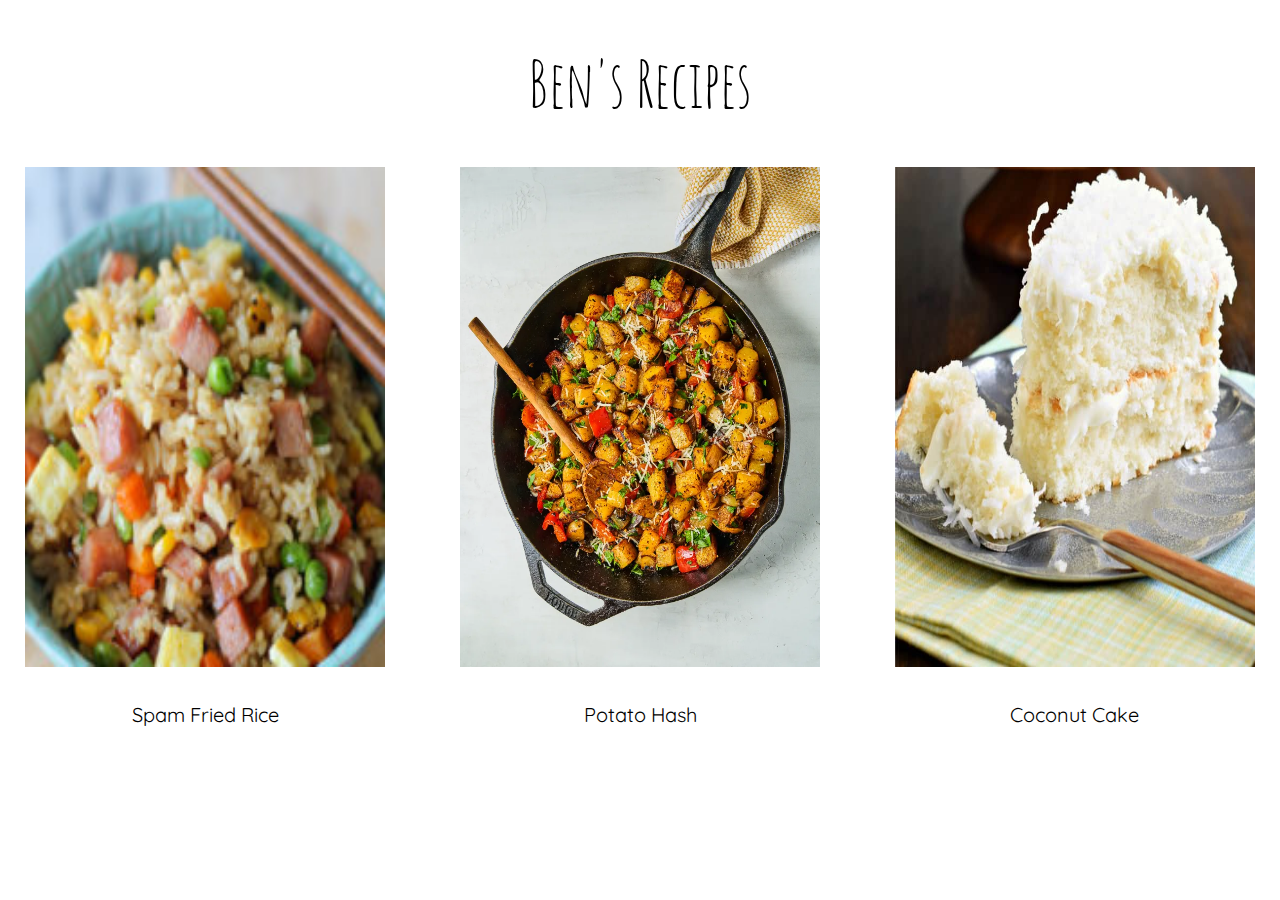
<file: recipe website/index.html>
<!DOCTYPE html>

<html>
    <head>
        <link rel="stylesheet" href="styles.css"/>
        <title>Recipes</title>	
        <meta charset="utf-8"> 
    </head>
    
    <body>
        <h1 class="heading">Ben's Recipes</h1>    
        <div class="content">
            <div class="item">
                <a href="recipes/spam_rice.html"><img src="recipes-images/rice.jpg"></a>
                <p>Spam Fried Rice</p>
            </div>
            <div class="item">
                <a href="recipes/hash.html"> <img src="recipes-images/hash.webp"></a>
                <p>Potato Hash</p>

            </div>
            <div class="item">
                <a href="recipes/coco_cake.html"><img src="recipes-images/cake.jpg"></a>
                <p> Coconut Cake </p>
            </div>
        </div>
    </body>
</html>
</file>
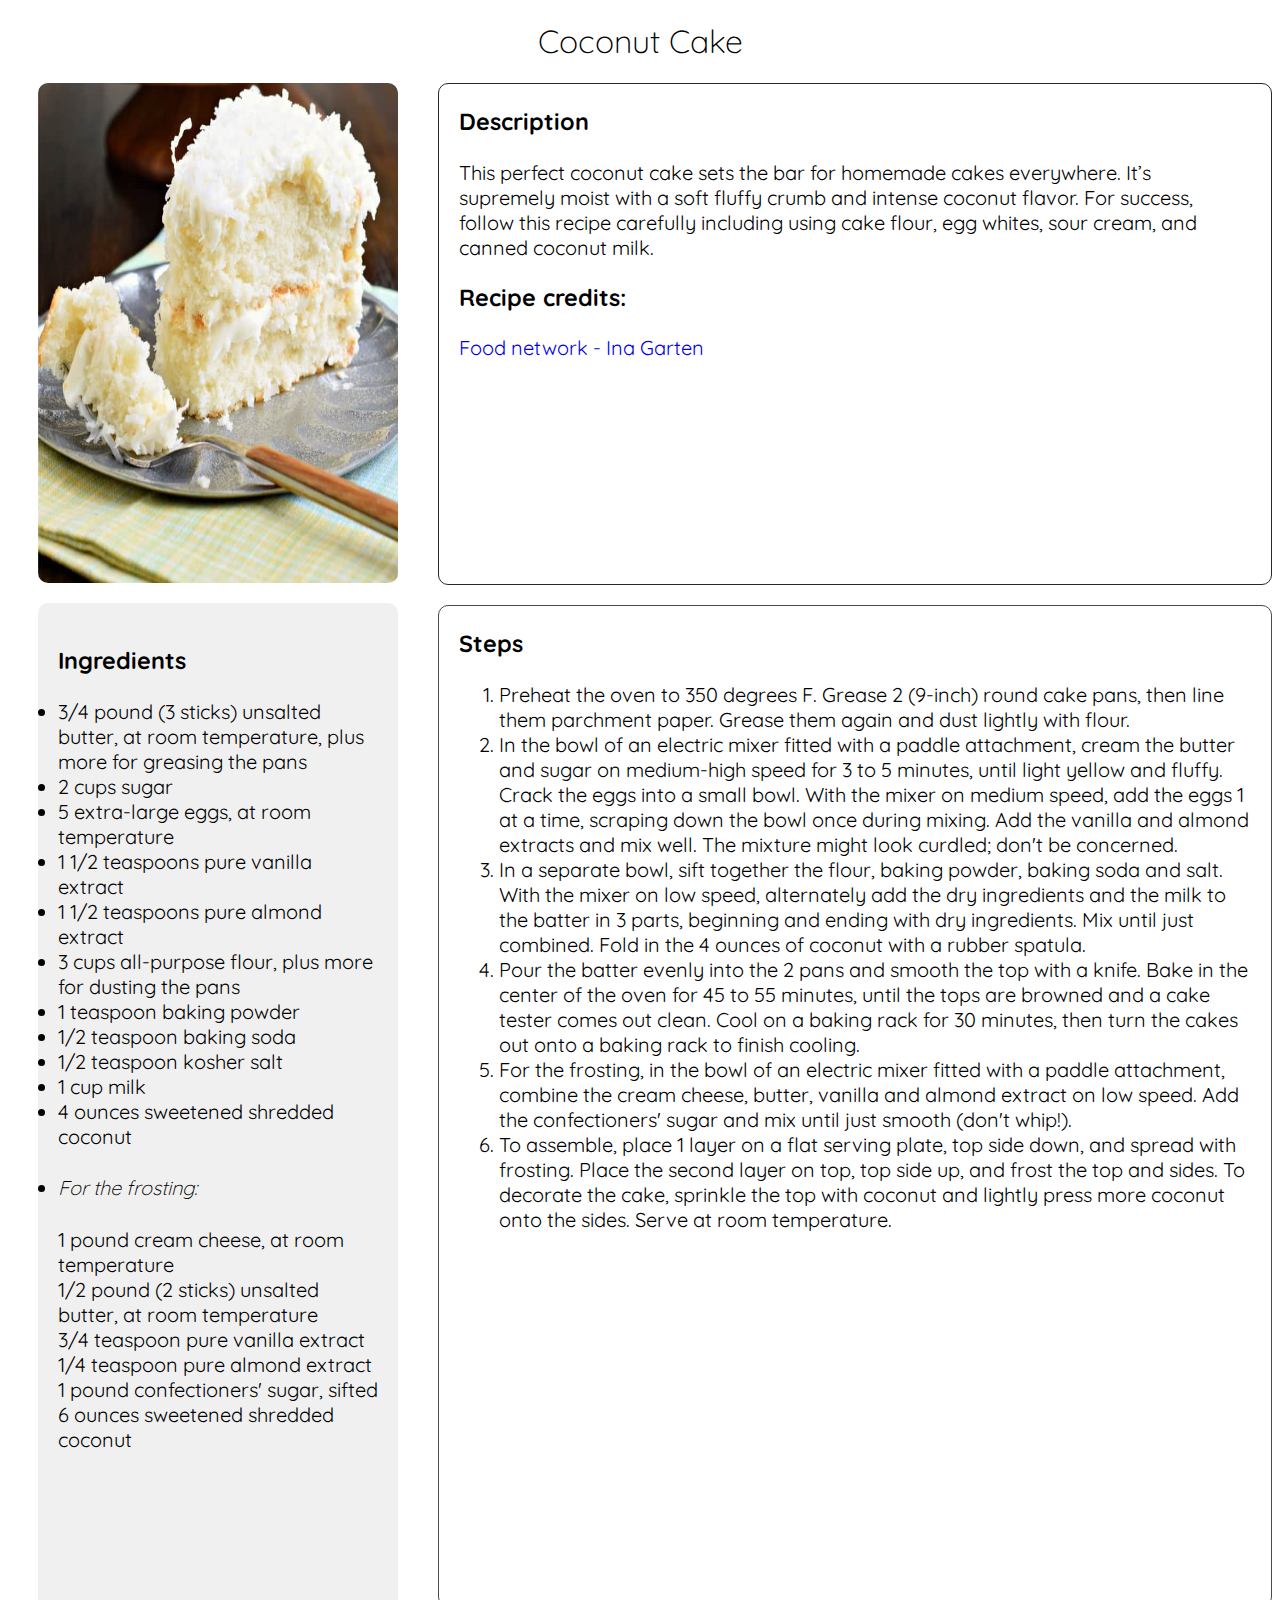
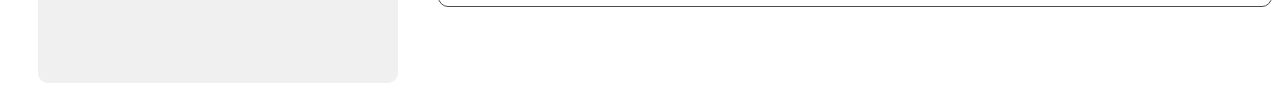
<file: recipe website/recipes/coco_cake.html>
<!DOCTYPE html>
<html>
    <heading>
        <meta charset="utf-8">
        <link rel="stylesheet" href="../styles.css">
        <title>Coconut Cake</title>

    </heading>
    <body>

        <h1 class="recipe-title">Coconut Cake </h1>
        <div class="content">
            <div class="left">
                <img class="pizza" src="../recipes-images/cake.jpg">
                <div class="ingredients-container">
                    <h3>Ingredients</h3>
                            <li>3/4 pound (3 sticks) unsalted butter, at room temperature, plus more for greasing the pans</li>
                            <li>2 cups sugar</li>
                            <li>5 extra-large eggs, at room temperature</li>
                            <li>1 1/2 teaspoons pure vanilla extract</li>
                            <li>1 1/2 teaspoons pure almond extract</li>
                            <li>3 cups all-purpose flour, plus more for dusting the pans</li>
                            <li>1 teaspoon baking powder</li>
                            <li>1/2 teaspoon baking soda</li>
                            <li>1/2 teaspoon kosher salt</li>
                            <li>1 cup milk</li>
                            <li>4 ounces sweetened shredded coconut</li>
                        </ul>

                        <em><li><h4>For the frosting:</h4></li></em>
                        <ul>
                            <li>1 pound cream cheese, at room temperature</li>
                            <li>1/2 pound (2 sticks) unsalted butter, at room temperature</li>
                            <li>3/4 teaspoon pure vanilla extract</li>
                            <li>1/4 teaspoon pure almond extract</li>
                            <li>1 pound confectioners' sugar, sifted</li>
                            <li>6 ounces sweetened shredded coconut</li>
                        
                        </ul>
                        
                    </ul>
                </div>
            </div>
            <div class="right">
                <div class ="right-top">
                    <h3>Description</h3>
                    <p>This perfect coconut cake sets the bar for homemade cakes everywhere. It’s supremely moist with a soft fluffy crumb and intense coconut flavor. For success, follow this recipe carefully including using cake flour, egg whites, sour cream, and canned coconut milk.</p>
                    <h3>Recipe credits:</h3>
                    <ul>

                        <li><a href="https://www.foodnetwork.com/recipes/ina-garten/coconut-cake-recipe-1947027"> Food network - Ina Garten</a></li>
                    </ul>
                </div>
                    <div class="steps-container">
                        <h3>Steps</h3>
                        <ol>
                            <li>Preheat the oven to 350 degrees F. Grease 2 (9-inch) round cake pans, then line them parchment paper. Grease them again and dust lightly with flour.</li>
                            <li>In the bowl of an electric mixer fitted with a paddle attachment, cream the butter and sugar on medium-high speed for 3 to 5 minutes, until light yellow and fluffy. Crack the eggs into a small bowl. With the mixer on medium speed, add the eggs 1 at a time, scraping down the bowl once during mixing. Add the vanilla and almond extracts and mix well. The mixture might look curdled; don't be concerned.</li>
                            <li>In a separate bowl, sift together the flour, baking powder, baking soda and salt. With the mixer on low speed, alternately add the dry ingredients and the milk to the batter in 3 parts, beginning and ending with dry ingredients. Mix until just combined. Fold in the 4 ounces of coconut with a rubber spatula.</li>
                            <li>Pour the batter evenly into the 2 pans and smooth the top with a knife. Bake in the center of the oven for 45 to 55 minutes, until the tops are browned and a cake tester comes out clean. Cool on a baking rack for 30 minutes, then turn the cakes out onto a baking rack to finish cooling.</li>
                            <li>For the frosting, in the bowl of an electric mixer fitted with a paddle attachment, combine the cream cheese, butter, vanilla and almond extract on low speed. Add the confectioners' sugar and mix until just smooth (don't whip!).</li>
                            <li>To assemble, place 1 layer on a flat serving plate, top side down, and spread with frosting. Place the second layer on top, top side up, and frost the top and sides. To decorate the cake, sprinkle the top with coconut and lightly press more coconut onto the sides. Serve at room temperature.</li>
            
                        </ol>
                    </div>
            </div>
        </div>
    </body>
</html>
</file>
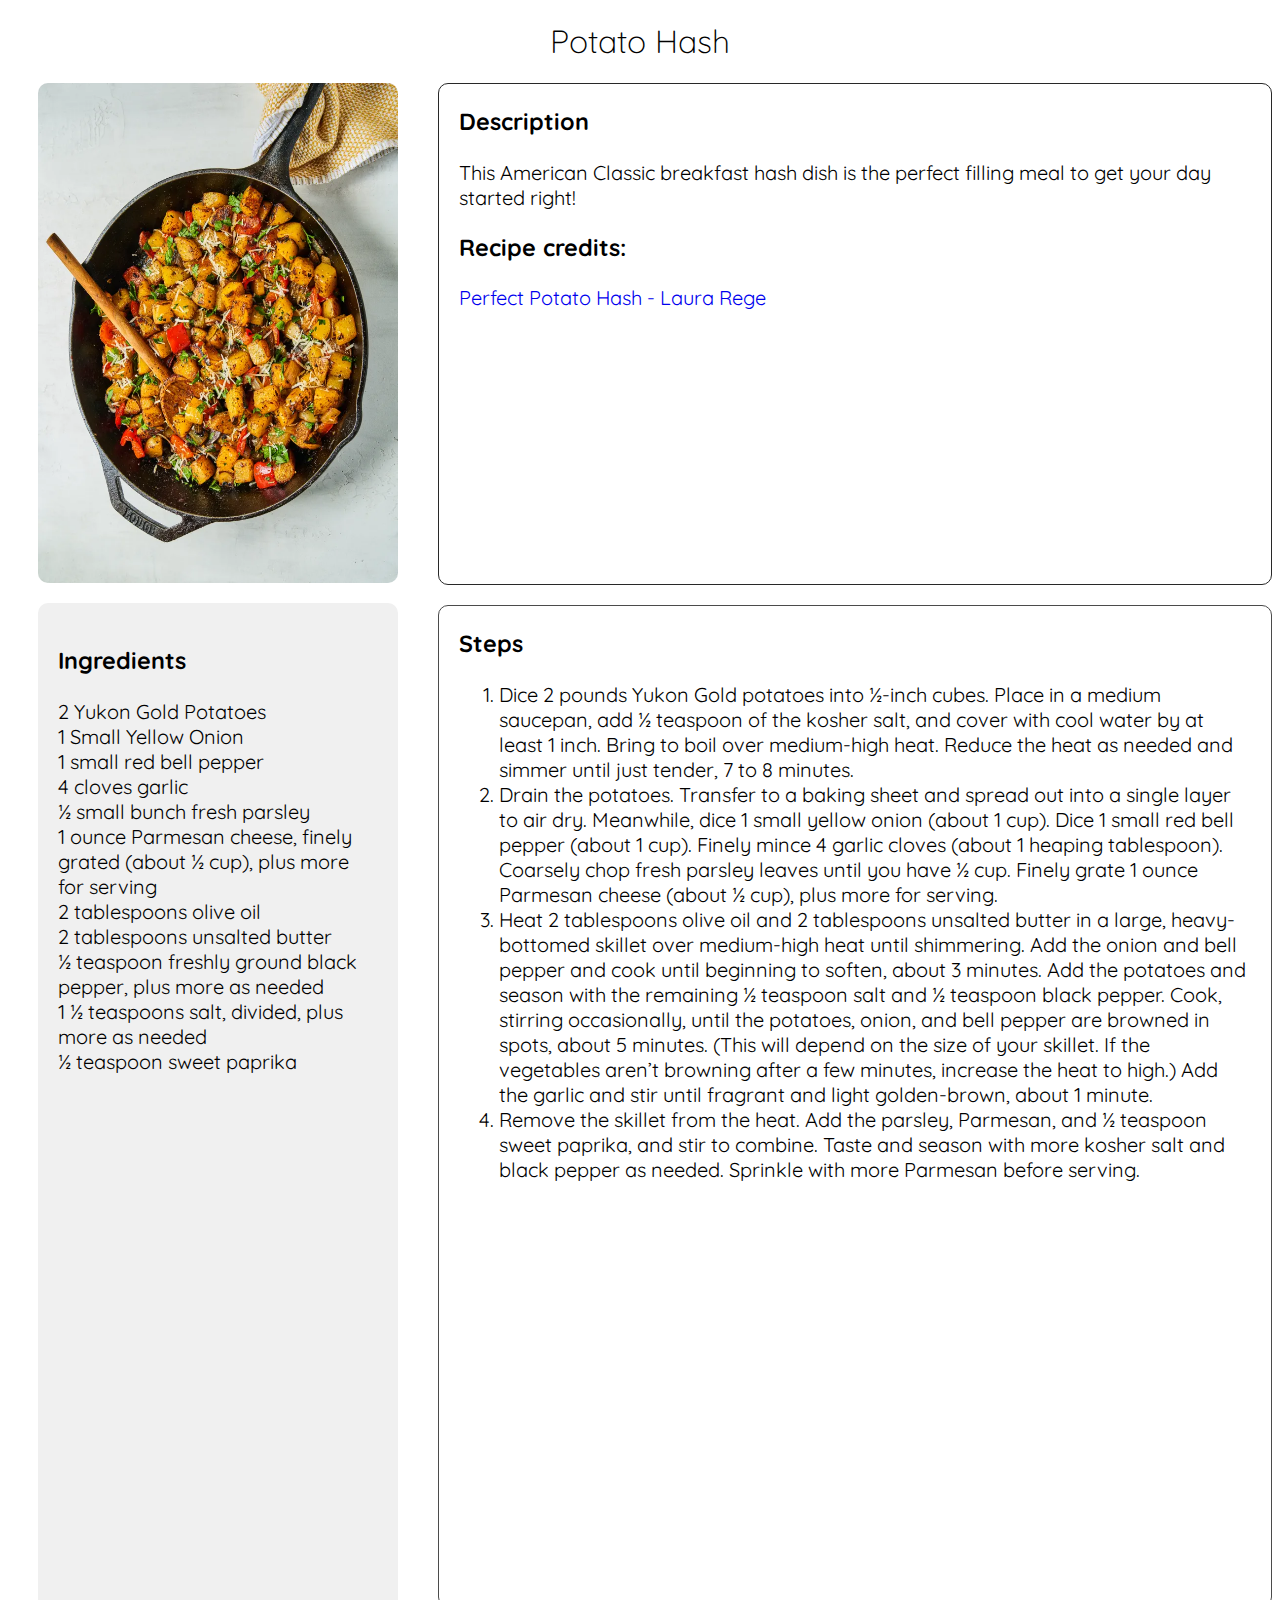
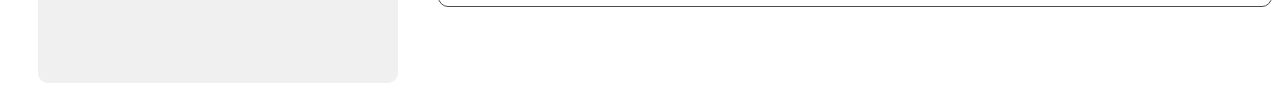
<file: recipe website/recipes/hash.html>
<!DOCTYPE html>
<html>
    <heading>
        
        <meta charset="utf-8">
        <title>Potato Hash</title>
        <link rel="stylesheet" href="../styles.css">

    </heading>
    <body>      
        <h1 class="recipe-title">Potato Hash</h1>
        <div class="content">
            <div class="left">
                <img src="../recipes-images/hash.webp" height=700 width=700>
                <div class="ingredients-container">
                    <h3>Ingredients</h3>
                    <ul>
                        <li>2 Yukon Gold Potatoes </li>
                        <li>1 Small Yellow Onion </li>
                        <li>1 small red bell pepper</li>
                        <li>4 cloves garlic</li>
                        <li>½ small bunch fresh parsley</li>
                        <li>1 ounce Parmesan cheese, finely grated (about ½ cup), plus more for serving</li>
                        <li>2 tablespoons olive oil</li>
                        <li>2 tablespoons unsalted butter</li>
                        <li>½ teaspoon freshly ground black pepper, plus more as needed</li>
                        <li>1 ½ teaspoons salt, divided, plus more as needed</li>
                        <li>½ teaspoon sweet paprika</li>
                    </ul>
                </div>
            </div>
            <div class="right">
                <div class="right-top">
                    <h3>Description</h3>
                    <p>This American Classic breakfast hash dish is the perfect filling meal to get your day started right!</p>
                    <h3>Recipe credits:</h3>
                    <ul>
                        <li><a href="https://www.thekitchn.com/potato-hash-recipe-23199140">Perfect Potato Hash - Laura Rege</a></li>
                    </ul>
                </div>
                <div class="steps-container">
                <h3>Steps</h3>
                <ol>
                    <li>Dice 2 pounds Yukon Gold potatoes into ½-inch cubes. Place in a medium saucepan, add ½ teaspoon of the kosher salt, and cover with cool water by at least 1 inch. Bring to boil over medium-high heat. Reduce the heat as needed and simmer until just tender, 7 to 8 minutes.</li>
                    <li>Drain the potatoes. Transfer to a baking sheet and spread out into a single layer to air dry. Meanwhile, dice 1 small yellow onion (about 1 cup). Dice 1 small red bell pepper (about 1 cup). Finely mince 4 garlic cloves (about 1 heaping tablespoon). Coarsely chop fresh parsley leaves until you have ½ cup. Finely grate 1 ounce Parmesan cheese (about ½ cup), plus more for serving.</li>
                    <li>Heat 2 tablespoons olive oil and 2 tablespoons unsalted butter in a large, heavy-bottomed skillet over medium-high heat until shimmering. Add the onion and bell pepper and cook until beginning to soften, about 3 minutes. Add the potatoes and season with the remaining ½ teaspoon salt and ½ teaspoon black pepper. Cook, stirring occasionally, until the potatoes, onion, and bell pepper are browned in spots, about 5 minutes. (This will depend on the size of your skillet. If the vegetables aren’t browning after a few minutes, increase the heat to high.) Add the garlic and stir until fragrant and light golden-brown, about 1 minute.</li>
                    <li>Remove the skillet from the heat. Add the parsley, Parmesan, and ½ teaspoon sweet paprika, and stir to combine. Taste and season with more kosher salt and black pepper as needed. Sprinkle with more Parmesan before serving.</li>
            

                </ol>
                </div>
            </div>
        </div>
    </body>
</html>
</file>
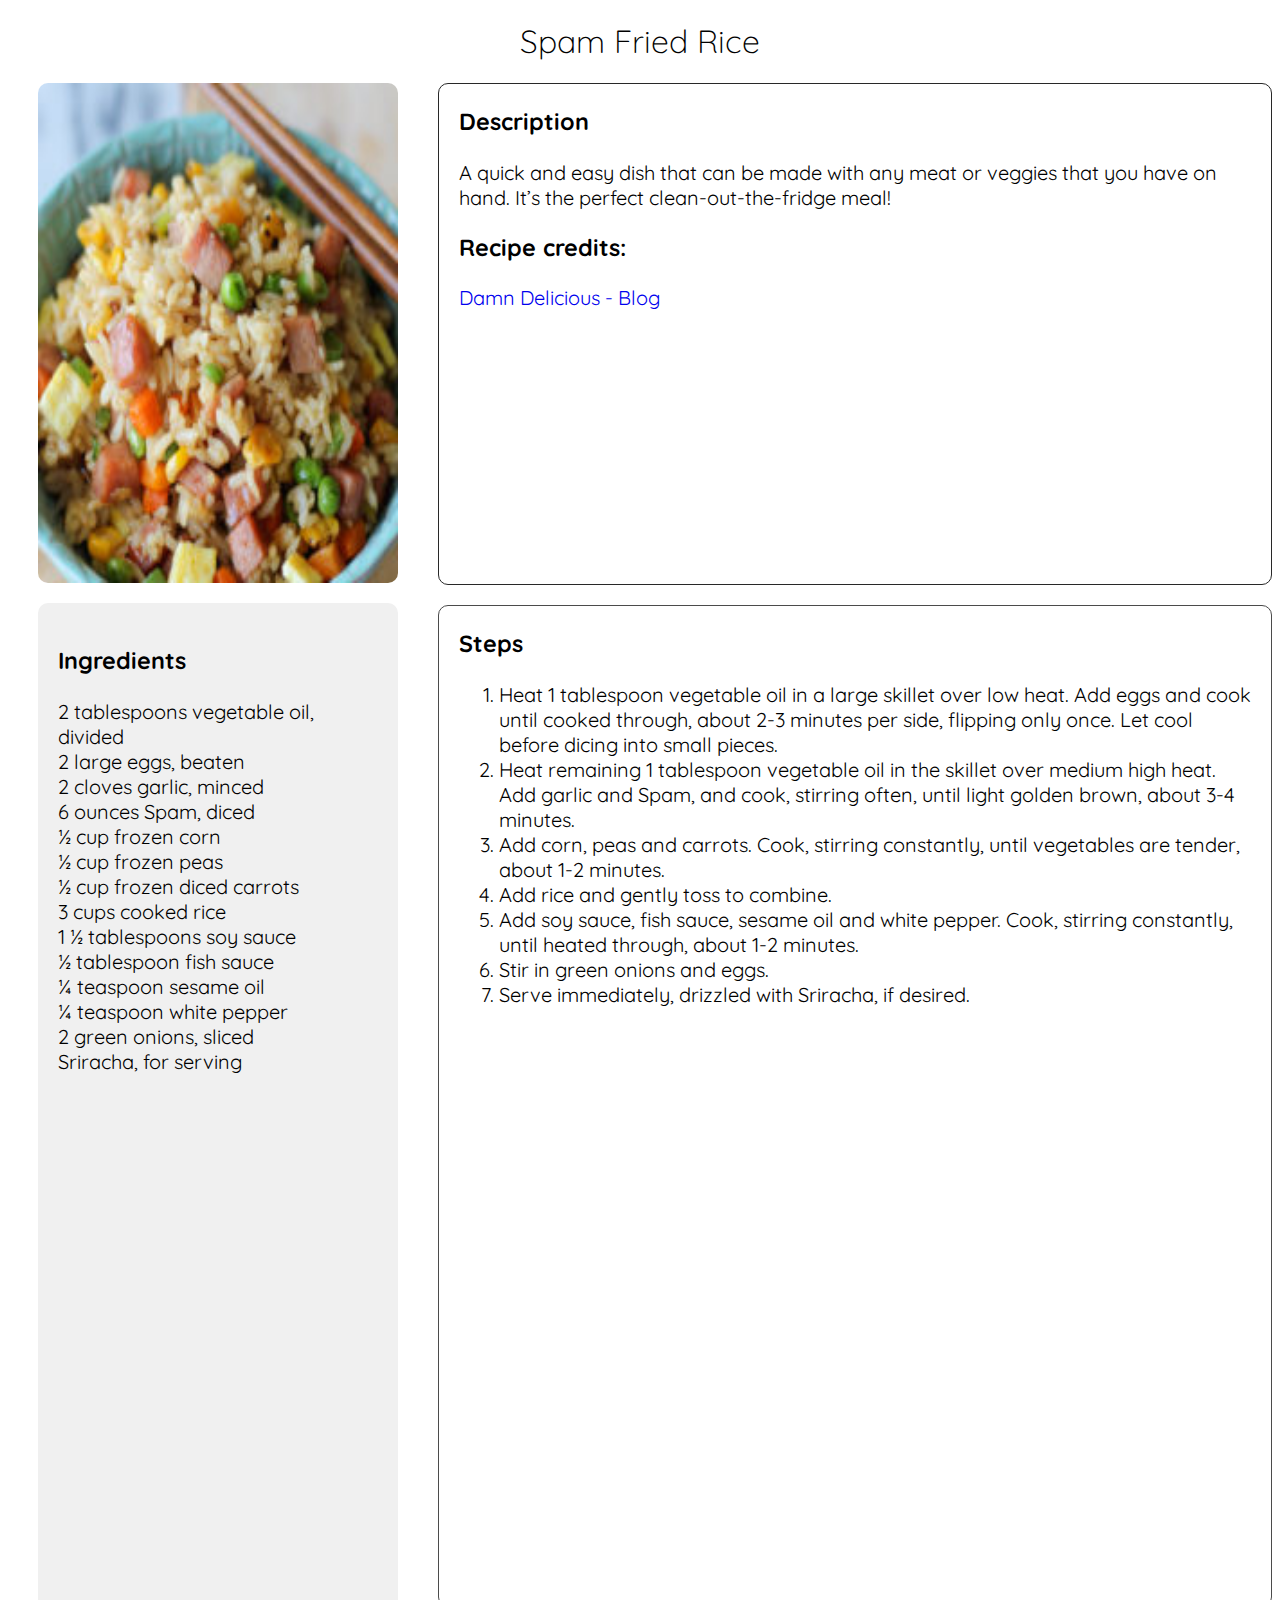
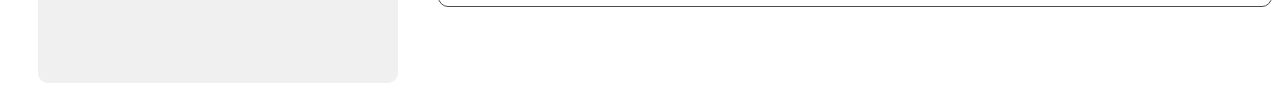
<file: recipe website/recipes/spam_rice.html>
<!DOCTYPE html>

<html>
    <head>
	<title></title>	
	<meta charset="utf-8"> 
	<link rel="stylesheet" href="../styles.css">
    </head>
    
    <body>
		<h1 class="recipe-title">Spam Fried Rice</h1>
		<div class="content">    
			<div class="content">
				<div class="left">
					<img src="../recipes-images/rice.jpg">
					<div class="ingredients-container">
						<h3>Ingredients</h3>
						<ul>
			
							<li>2 tablespoons vegetable oil, divided</li>
							<li>2 large eggs, beaten</li>
							<li>2 cloves garlic, minced</li>
							<li>6 ounces Spam, diced</li>
							<li>½ cup frozen corn</li>
							<li>½ cup frozen peas</li>
							<li>½ cup frozen diced carrots</li>
							<li>3 cups cooked rice</li>
							<li>1 ½ tablespoons soy sauce</li>
							<li>½ tablespoon fish sauce</li>
							<li>¼ teaspoon sesame oil</li>
							<li>¼ teaspoon white pepper</li>
							<li>2 green onions, sliced</li>
							<li>Sriracha, for serving</li>
						</ul>
					</div>
				</div>
				<div class="right">
					<div class="right-top">
						<h3>Description</h3>
						<p>A quick and easy dish that can be made with any meat or veggies that you have on hand. It’s the perfect clean-out-the-fridge meal!</p>
						<h3>Recipe credits:</h3>
						<ul>
						
							<li>
								<a href="https://damndelicious.net/2013/07/29/spam-fried-rice-and-a-zojirushi-rice-cooker-giveaway/"> Damn Delicious - Blog</a>
							</li>
						</ul>
					</div>


					</ul>
					<div class="steps-container">
						<h3>Steps</h3>
						<ol>
							<li>Heat 1 tablespoon vegetable oil in a large skillet over low heat. Add eggs and cook until cooked through, about 2-3 minutes per side, flipping only once. Let cool before dicing into small pieces.</li>
							<li>Heat remaining 1 tablespoon vegetable oil in the skillet over medium high heat. Add garlic and Spam, and cook, stirring often, until light golden brown, about 3-4 minutes.</li>
							<li>Add corn, peas and carrots. Cook, stirring constantly, until vegetables are tender, about 1-2 minutes.</li>
							<li>Add rice and gently toss to combine.</li>
							<li>Add soy sauce, fish sauce, sesame oil and white pepper. Cook, stirring constantly, until heated through, about 1-2 minutes.</li>
							<li>Stir in green onions and eggs.</li>
							<li>Serve immediately, drizzled with Sriracha, if desired.</li>
						</ol>
						

					</div>
				</div>
			</div>
		</div>	
    </body>
</html>
</file>
<file: recipe website/styles.css>
@import url('https://fonts.googleapis.com/css2?family=Indie+Flower&display=swap');
@import url('https://fonts.googleapis.com/css2?family=Amatic+SC:wght@400;700&family=Indie+Flower&display=swap');
@import url('https://fonts.googleapis.com/css2?family=Amatic+SC:wght@400;700&family=Indie+Flower&family=Quicksand:wght@300&display=swap');
html{
    font-family: 'Quicksand', sans-serif;
}

h1,h2,h3,h4,h5,h6{
    font-weight: 320;

}
.item img:hover{
    transform: scale(1.05);
    transition: all ease ;
    border-radius: 16px;
    box-shadow: 0 0 5px rgb(135, 220, 140);
}


.heading{
    font-size: 64px; 
    font-family: 'Amatic SC', cursive;
}

a{
    text-decoration:none;
}
#logo{
    width: 100px;
    height:100px;
    margin-left: auto;
    margin-right: auto;
    display: block;
}

.heading,
.recipe-title{
    text-align: center;
}
h3{
    font-weight: bold;
}
.content{
 display:flex;
 flex-direction: row;
 justify-content: center;
 font-size: 20px;
 gap:20px;
}

div img{
    
    width:360px;
    height:500px;
}

.item{
    display: flex;
    flex-direction: column;
    gap:10px;
    align-items:center;
    width:400px;
    text-align: center;
}

.left{
    
    display: flex;
    flex-direction: column;
    gap:20px;
    padding-left: 30px;
    width:420px;
    height: 1600px;
}
.left img{
    border-radius: 10px;

}
.content{
    gap:40px;
    display: flex;
}


.right-top{
    border-radius: 10px;
    border:1px solid rgb(40, 40, 40);
    height:500px;
}

ul{
    list-style-type: none;
    padding:0;  
}

.steps-container{   
    margin-top:20px;
    border-radius: 10px;
    border:1px solid rgb(75, 75, 75);
    height: 1000px;

}

.ingredients-container{
    border-radius: 10px;
    background-color: rgb(240, 240, 240);
    padding:20px;
    flex-grow: 3;
}

.right-top,
.steps-container{
    padding:0 20px 0px 20px;
}
</file>
